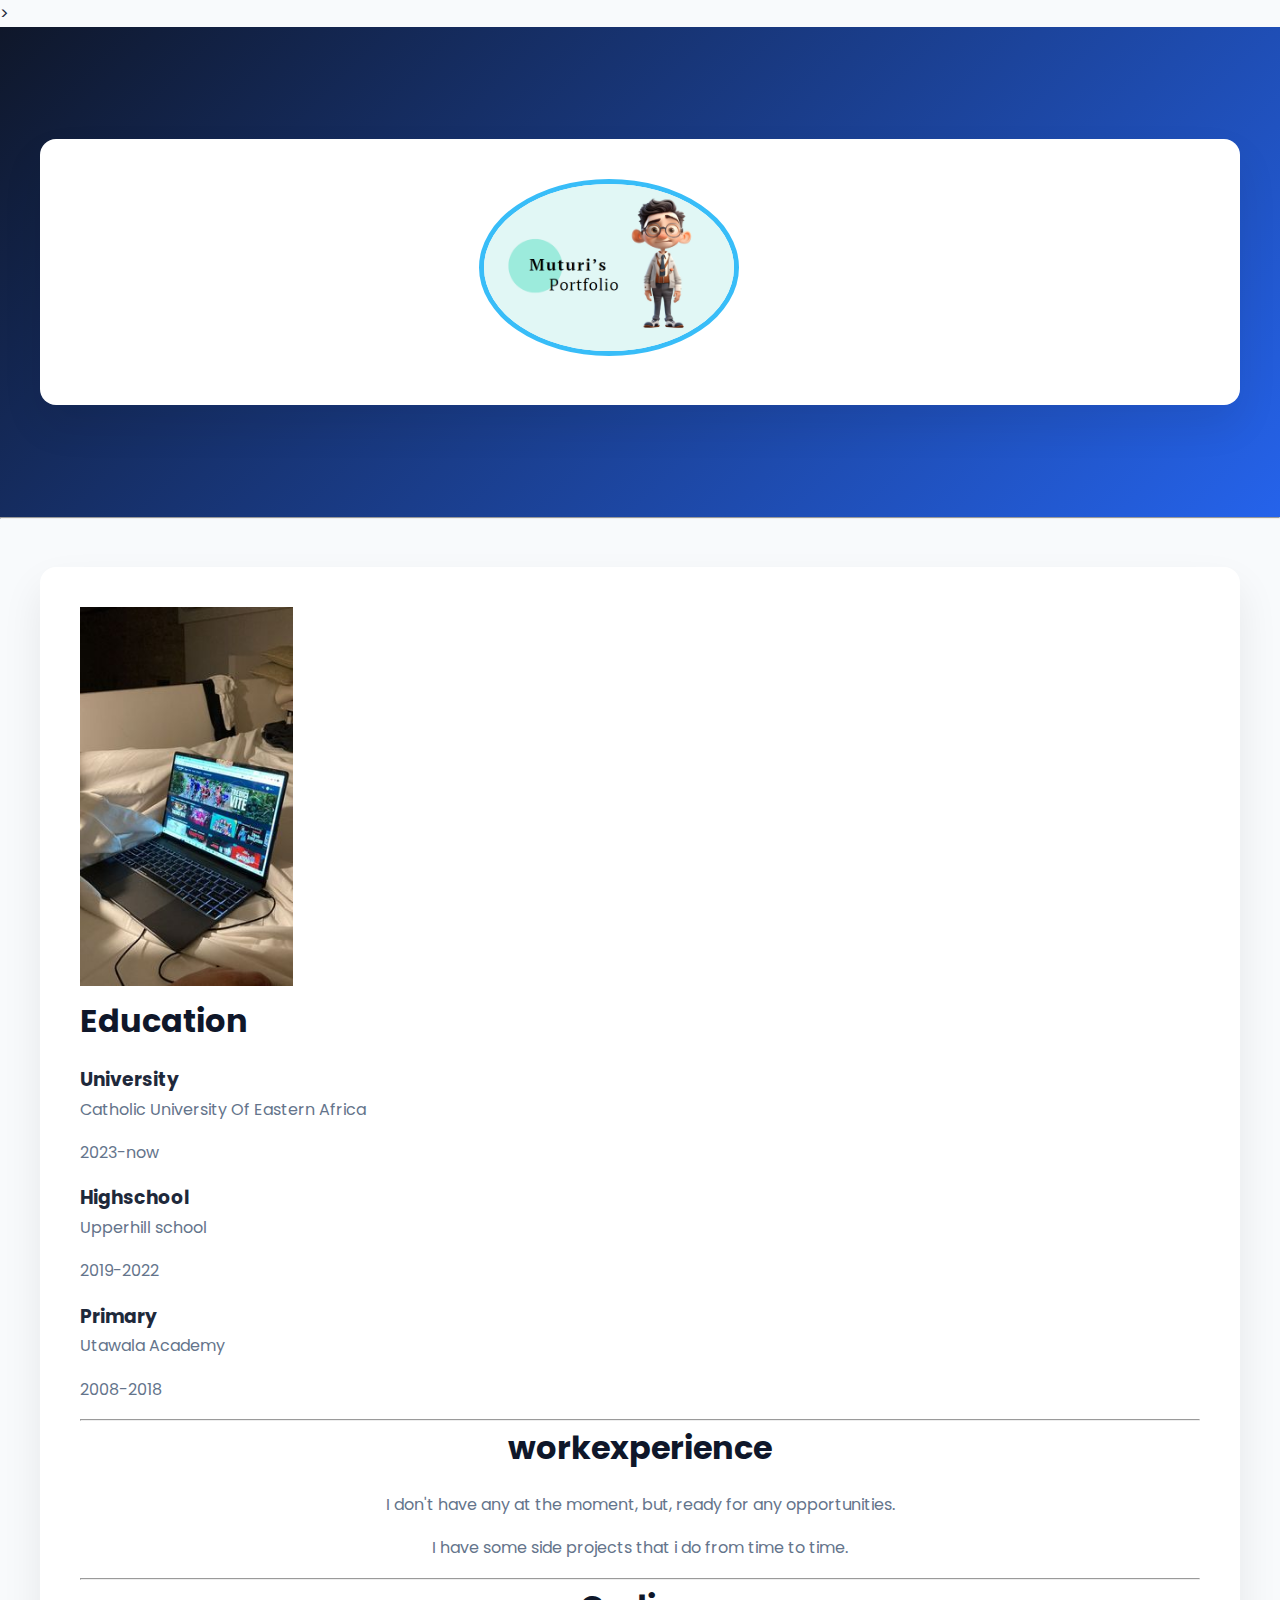
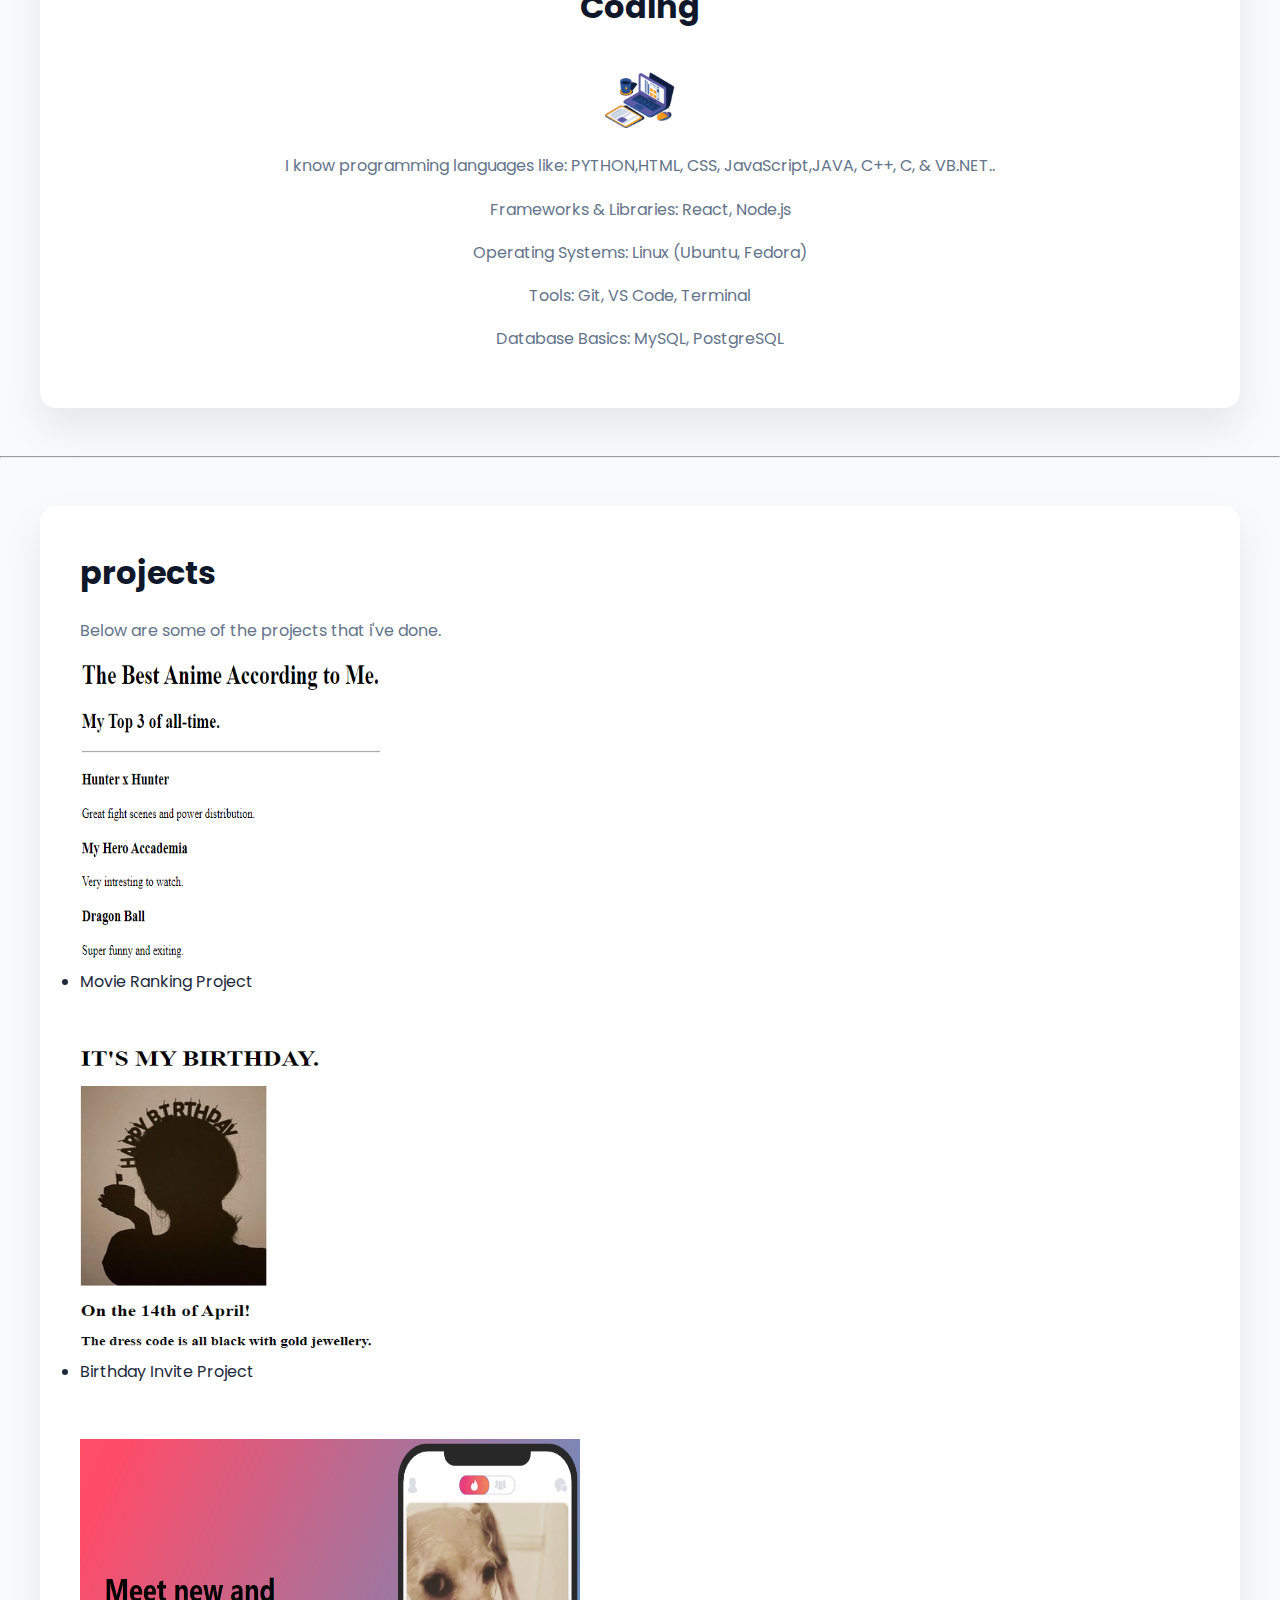
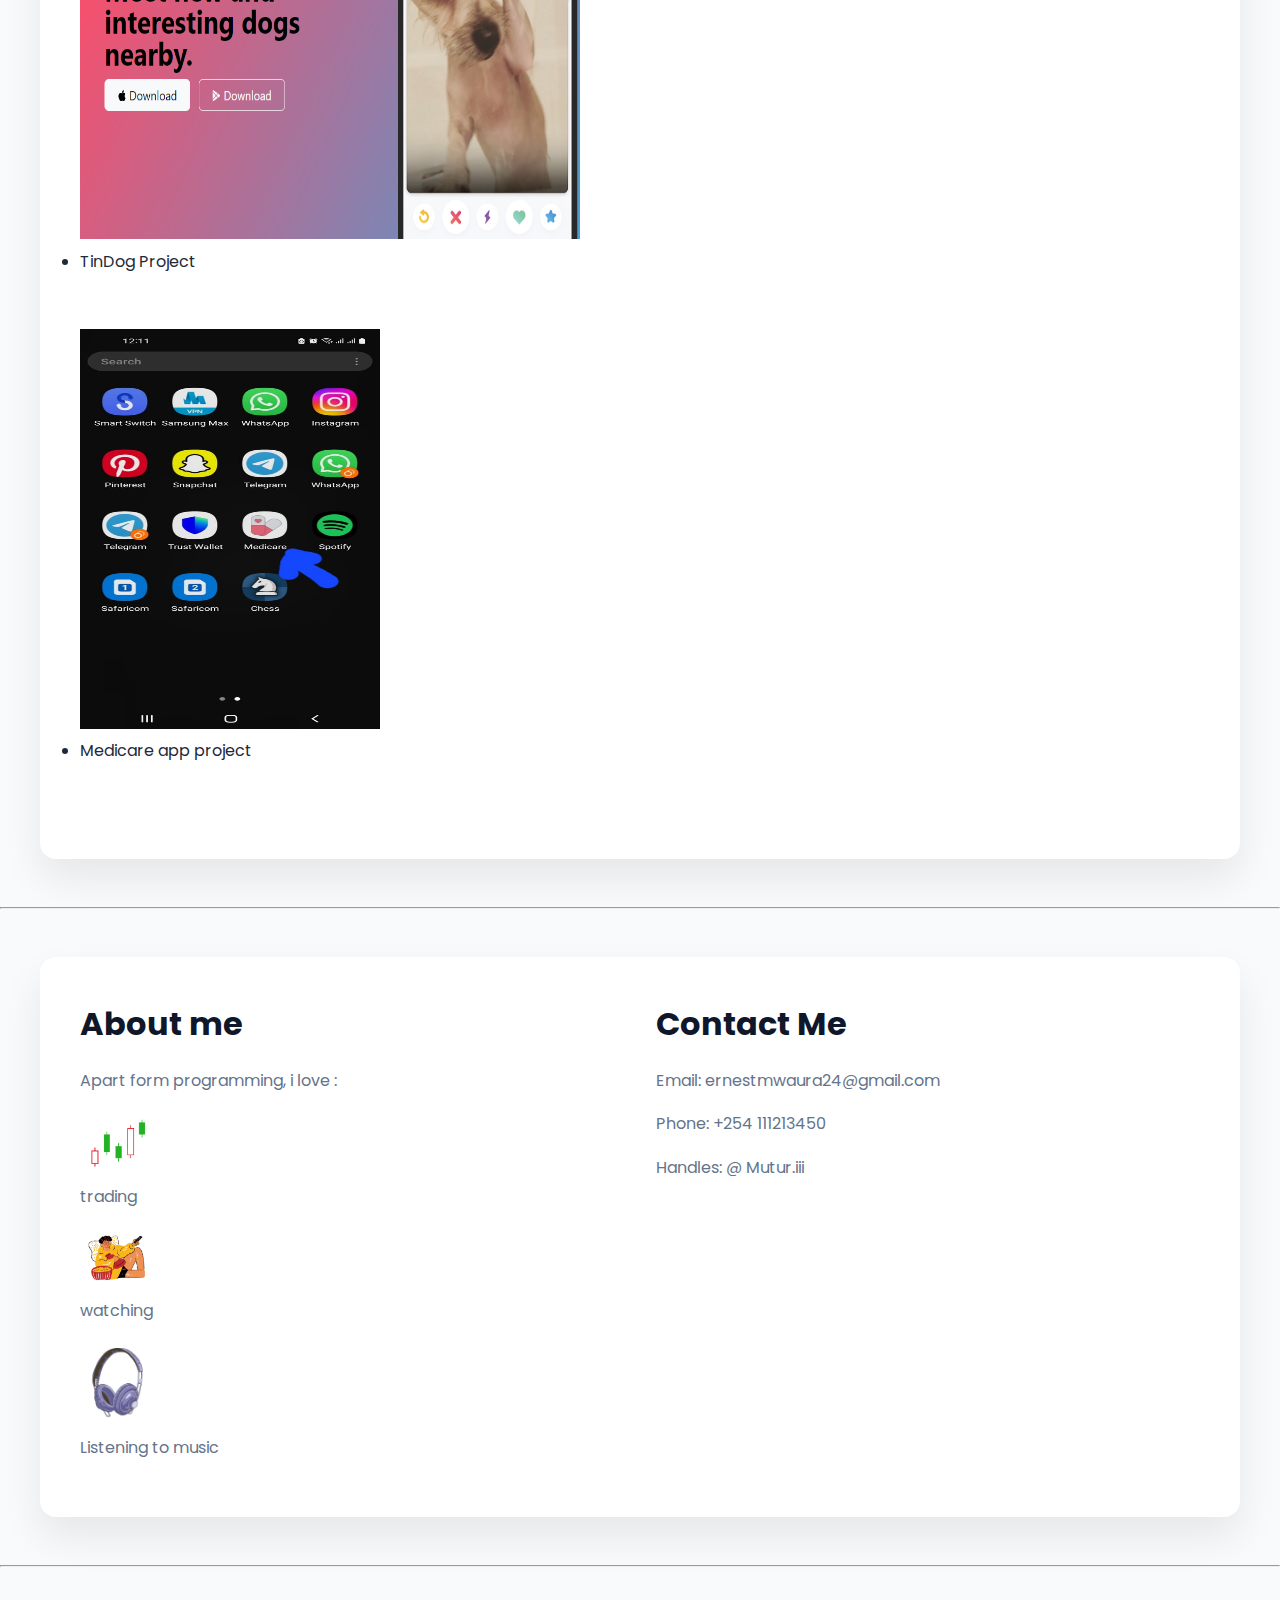
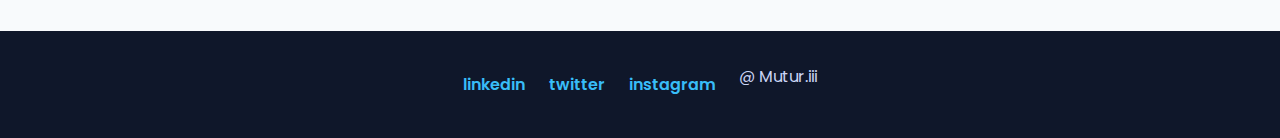
<file: index.html>
<!DOCTYPE html>
<html lang="en">
<head>
    <meta charset="UTF-8">
    <meta name="viewport" content="width=device-width, initial-scale=1.0">
    <title> Earnest's website 🙂</title>
    <link rel="icon" href="data:image/svg+xml;utf8,<svg xmlns='http://www.w3.org/2000/svg' width='16' height='16'
     fill='currentColor' viewBox='0 0 16 16'><path d='M8 16A8 8 0 1 1 8 0a8 8 0 0 1 0 16M1 8a7 7 0 0 0 7 7 3.5
     3.5 0 1 0 0-7 3.5 3.5 0 1 1 0-7 7 7 0 0 0-7 7'/></svg>">>
    <link rel="stylesheet" href="./styles.css">
</head>
<body>
    <section id="hero">
        <div class="container-1st my-5">
            <div class="row p-4 pb-0 pe-lg-0 pt-lg-5 align-items-center rounded-3 border shadow-lg">
              <div class="col-lg-7 p-3 p-lg-5 pt-lg-3">
                <h1 class="display-4  fw-bold lh-1 text-body-emphasis">I'm Earnest</h1>
                <p class="lead">A web & app developer.</p>
              </div>
              <div class="col-lg-4 offset-lg-1 p-0 overflow-hidden shadow-lg">
                  <img class="pt rounded-lg-3" src="./images/pt.png" alt="portfolio picture" width="">
              </div>
            </div>
          </div>
    </section>
    <hr>

    <section id="resume">
        <div class="container-2nd">
            <div class="Education ">

                <img src="./images/school 4.jpg" alt="school " height="379px" >

                <h2>Education</h2>


                 <h3>University</h3>
                 <p>Catholic University Of Eastern Africa</p>
                 <p>2023-now</p>



                 <h3>Highschool</h3>
                 <p>Upperhill school</p>
                 <p>2019-2022</p>



                 <h3>Primary</h3>
                 <p>Utawala Academy</p>
                 <p>2008-2018</p>



            </div>

            <hr>

            <div class="workexperience">
                <h2>workexperience</h2>
                <p>I don't have any at the moment, but, ready for any opportunities.</p>
                <p>I have some side projects that i do from time to time.</p>

            </div>

            <hr>

            <div class="skills">
                <h2>Coding</h2>
                <img src="./images/laptop.png" alt="laptop">
                <p>I know programming languages like: PYTHON,HTML, CSS, JavaScript,JAVA, C++, C, & VB.NET..</p>
	                  <p>Frameworks & Libraries: React, Node.js</p>
	                  <p>Operating Systems: Linux (Ubuntu, Fedora)</p>
	                  <p>Tools: Git, VS Code, Terminal</p>
                   	<p>Database Basics: MySQL, PostgreSQL</p>


            </div>

        </div>

    </section>
    <hr>

    <section id="Projects">
        <div class="container-3rd">
            <h2>projects</h2>
            <p>Below are some of the projects that i've done.</p>

                <img src="./images/Movie Ranking.png" alt="Movie Ranking" height="300" width="300">
                <li> Movie Ranking Project</li>
                <br>
                <br>
                <img src="./images/Birthday Invite.png" alt="Birthday Invite" height="300" width="300">
                <li> Birthday Invite Project</li>
                <br>
                <br>
                <img src="./images/TinDog.png" alt="TinDog" width="500px" height="400px">
                <li>TinDog Project</li>
                <br>
                <br>
                <img src="./images/medicare app.jpg" alt="medicare app" height="400" width="300">
                <li>Medicare app project</li>
                <br>
                <br>

        </div>

    </section>
    <hr>
    <section>
        <div class="container-4th">
            <div class="Aboutme">
                <h2>About me</h2>
                <p>Apart form programming, i love :</p>
                <img src="./images/trade.png" alt="trade">
                <p>trading</p>
                <img src="./images/watchng.png" alt="watchng">
                <p>watching</p>
                <img src="./images/headphones.png" alt="headphones">
                <p>Listening to music</p>

            </div>

            <div class="Contactme">
                <h2>Contact Me</h2>
                <p>Email: ernestmwaura24@gmail.com</p>
                <p>Phone: +254 111213450</p>
                <p>Handles: @ Mutur.iii</p>

            </div>

        </div>
    </section>
    <hr>

    <section id="footer">
        <div class="footer">
            <a href="https://ke.linkedin.com/">linkedin</a>
            <a href="https://twitter.com/">twitter</a>
            <a href="https://www.instagram.com/">instagram</a>

         <p class="handle"> @ Mutur.iii</p>

        </div>
    </section>
</body>
</html>
</file>
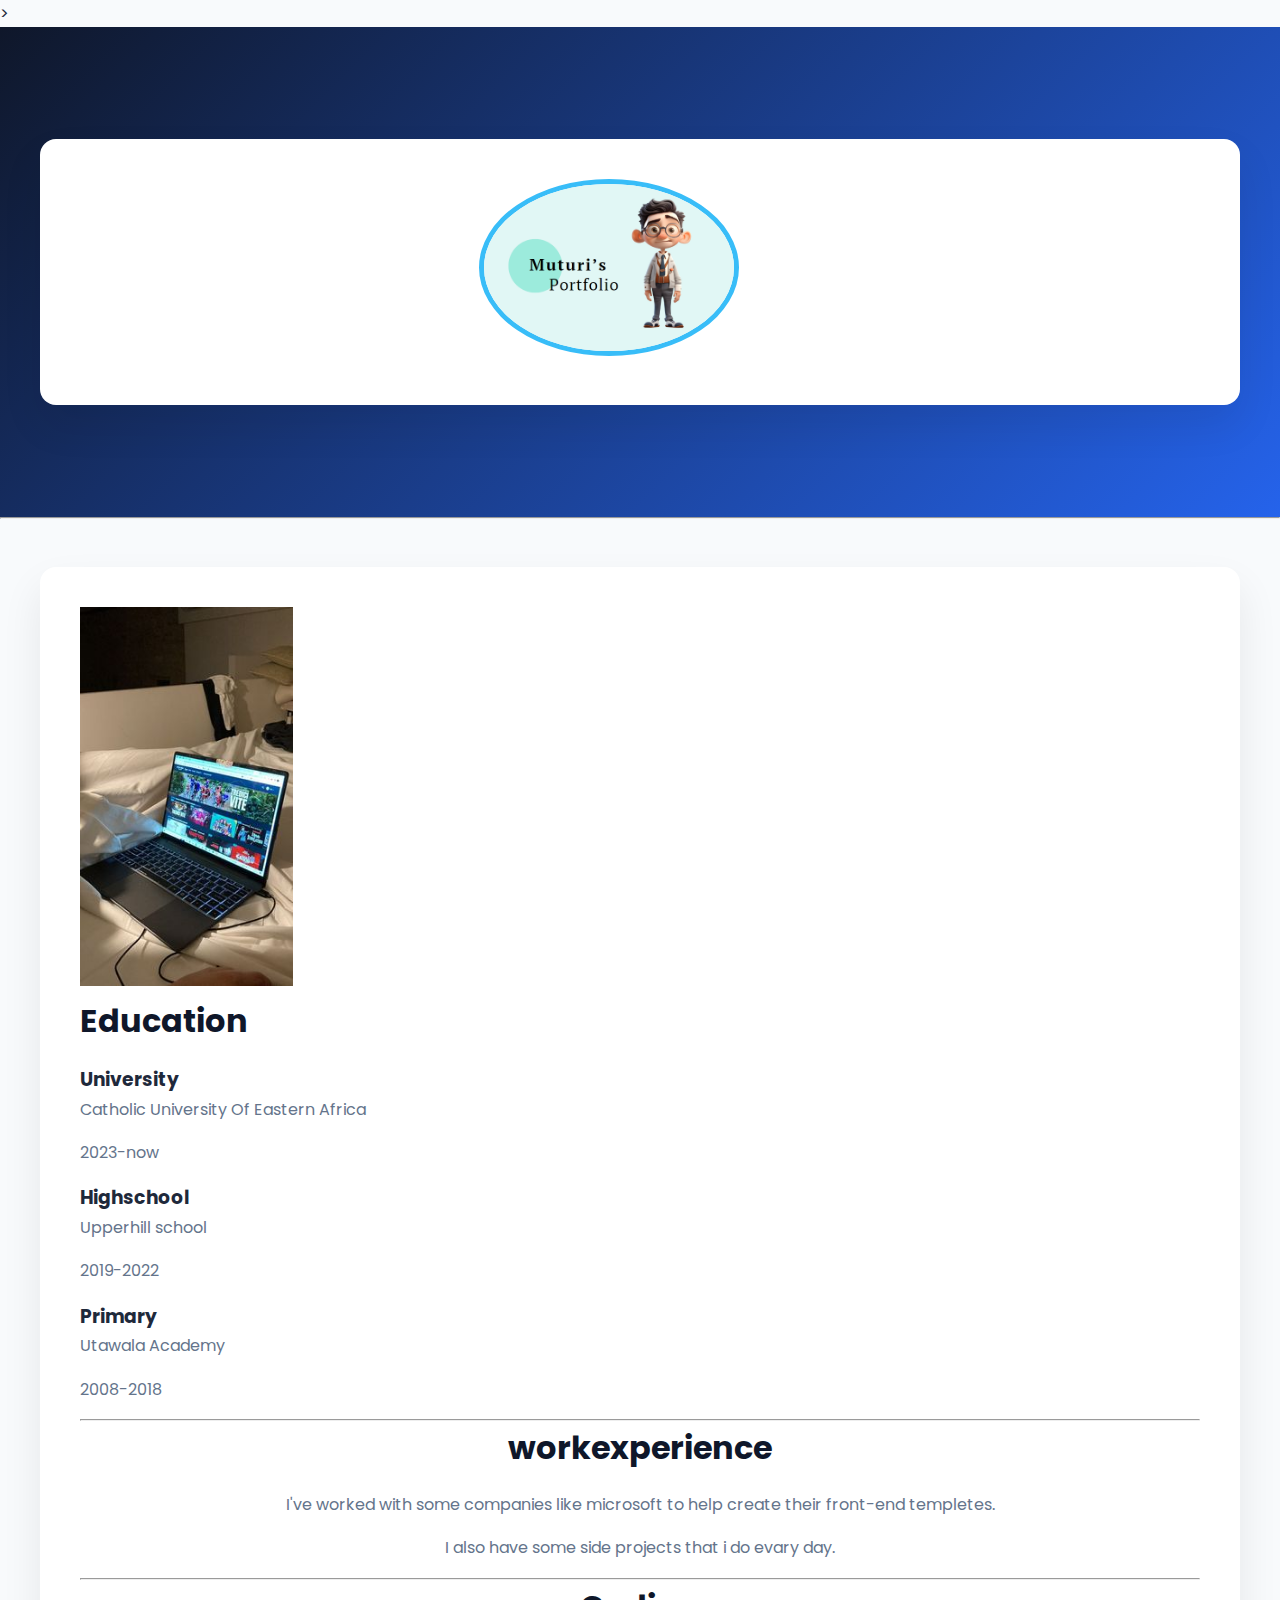
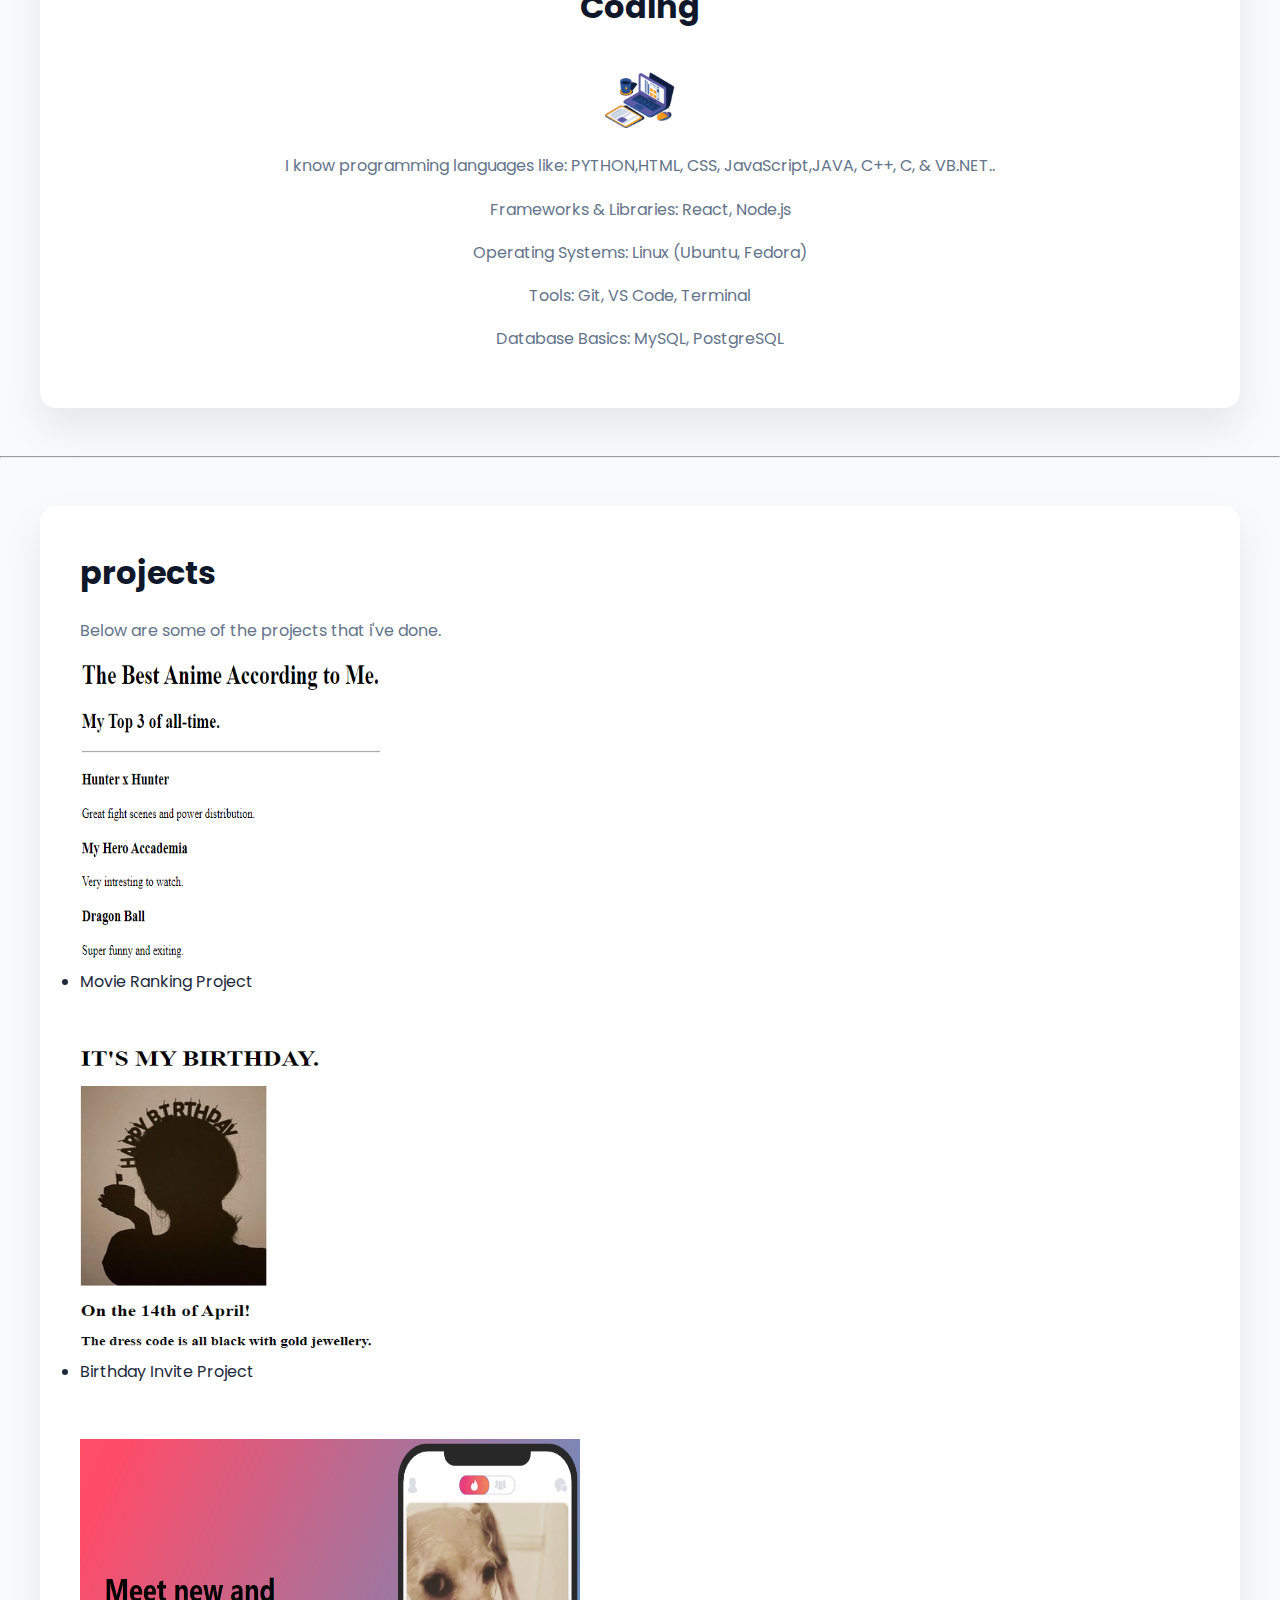
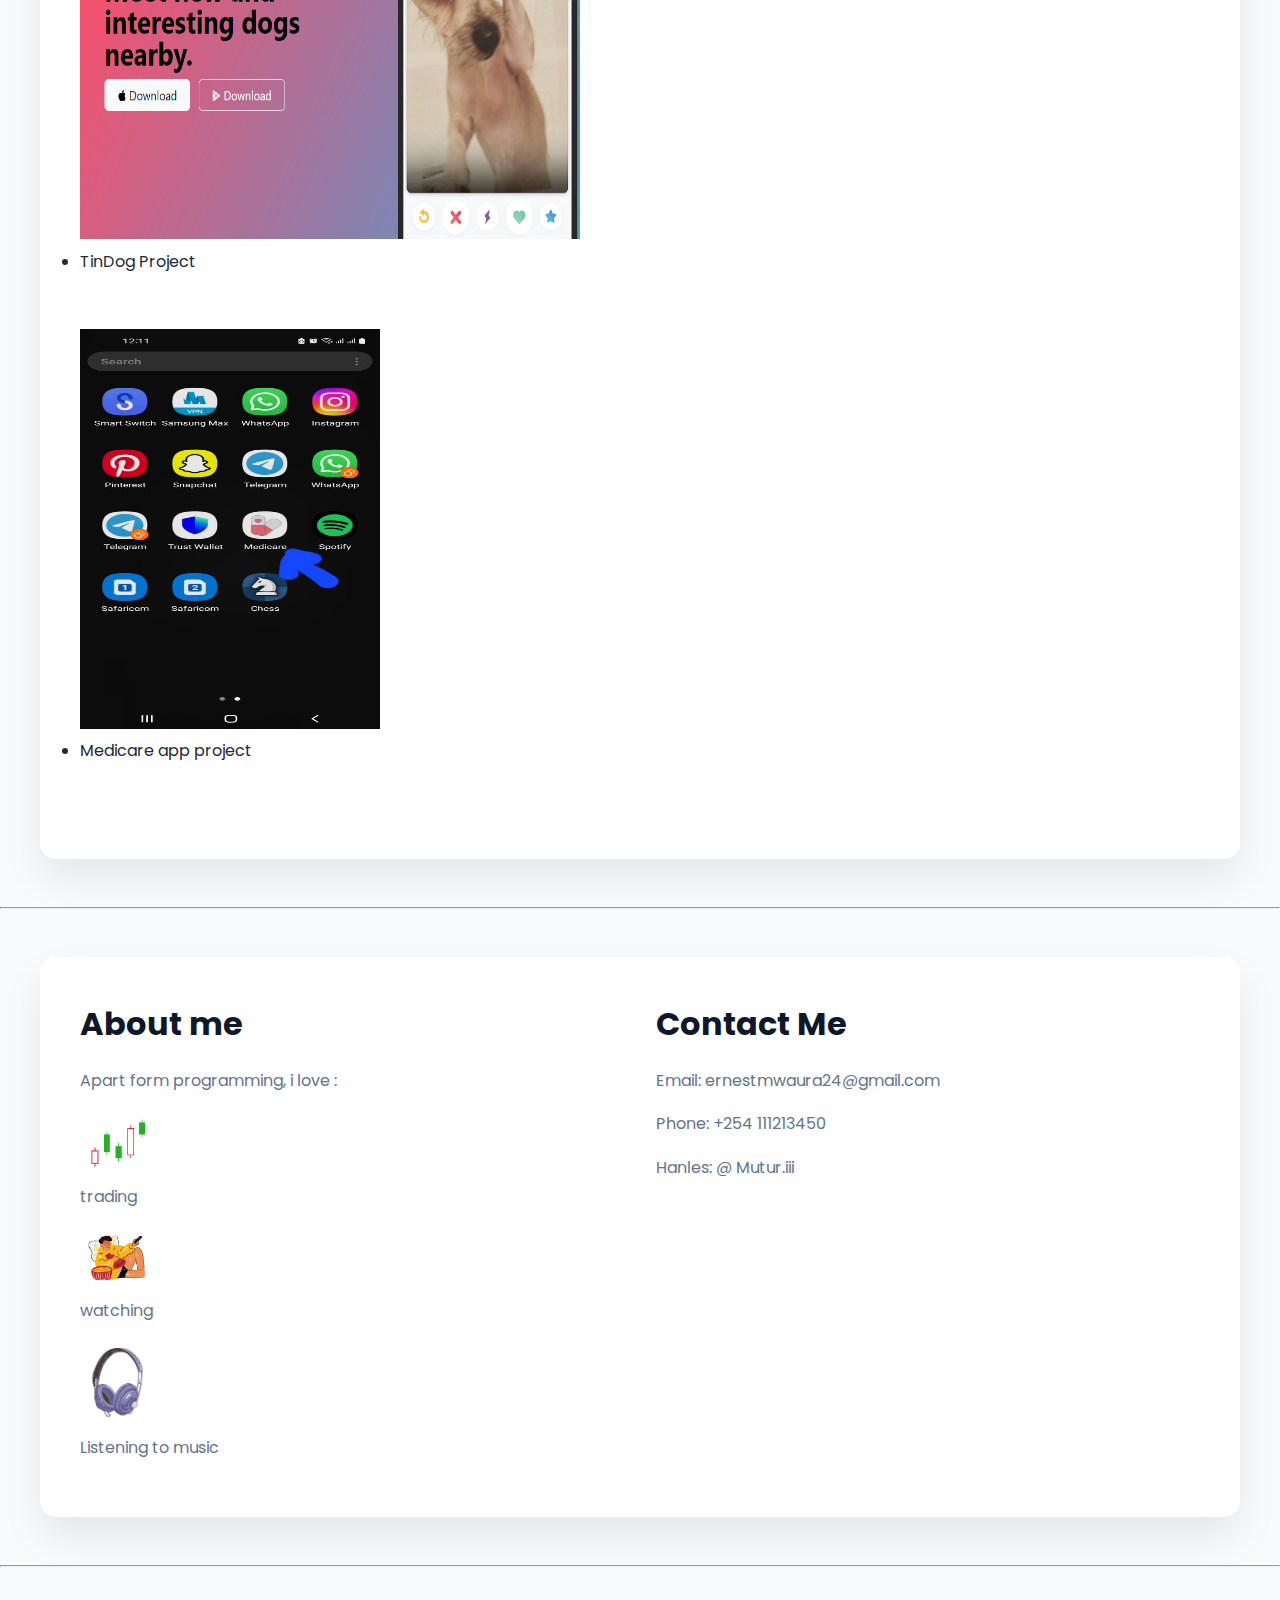
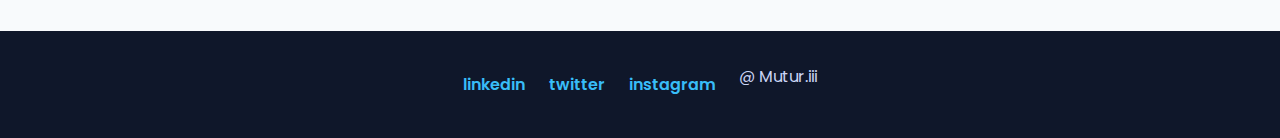
<file: personal website.html>
<!DOCTYPE html>
<html lang="en">
<head>
    <meta charset="UTF-8">
    <meta name="viewport" content="width=device-width, initial-scale=1.0">
    <title> Earnest's website 🙂</title>
    <link rel="icon" href="data:image/svg+xml;utf8,<svg xmlns='http://www.w3.org/2000/svg' width='16' height='16'
     fill='currentColor' viewBox='0 0 16 16'><path d='M8 16A8 8 0 1 1 8 0a8 8 0 0 1 0 16M1 8a7 7 0 0 0 7 7 3.5
     3.5 0 1 0 0-7 3.5 3.5 0 1 1 0-7 7 7 0 0 0-7 7'/></svg>">>
    <link rel="stylesheet" href="./styles.css">
</head>
<body>
    <section id="hero">
        <div class="container-1st my-5">
            <div class="row p-4 pb-0 pe-lg-0 pt-lg-5 align-items-center rounded-3 border shadow-lg">
              <div class="col-lg-7 p-3 p-lg-5 pt-lg-3">
                <h1 class="display-4  fw-bold lh-1 text-body-emphasis">I'm Earnest</h1>
                <p class="lead">A web & app developer.</p>
              </div>
              <div class="col-lg-4 offset-lg-1 p-0 overflow-hidden shadow-lg">
                  <img class="pt rounded-lg-3" src="./images/pt.png" alt="portfolio picture" width="">
              </div>
            </div>
          </div>
    </section>
    <hr>

    <section id="resume">
        <div class="container-2nd">
            <div class="Education ">

                <img src="./images/school 4.jpg" alt="school " height="379px" >

                <h2>Education</h2>


                 <h3>University</h3>
                 <p>Catholic University Of Eastern Africa</p>
                 <p>2023-now</p>



                 <h3>Highschool</h3>
                 <p>Upperhill school</p>
                 <p>2019-2022</p>



                 <h3>Primary</h3>
                 <p>Utawala Academy</p>
                 <p>2008-2018</p>



            </div>

            <hr>

            <div class="workexperience">
                <h2>workexperience</h2>
                <p>I've worked with some companies like microsoft to help create their front-end templetes.</p>
                <p>I also have some side projects that i do evary day.</p>

            </div>

            <hr>

            <div class="skills">
                <h2>Coding</h2>
                <img src="./images/laptop.png" alt="laptop">
                <p>I know programming languages like: PYTHON,HTML, CSS, JavaScript,JAVA, C++, C, & VB.NET..</p>
	                  <p>Frameworks & Libraries: React, Node.js</p>
	                  <p>Operating Systems: Linux (Ubuntu, Fedora)</p>
	                  <p>Tools: Git, VS Code, Terminal</p>
                   	<p>Database Basics: MySQL, PostgreSQL</p>


            </div>

        </div>

    </section>
    <hr>

    <section id="Projects">
        <div class="container-3rd">
            <h2>projects</h2>
            <p>Below are some of the projects that i've done.</p>

                <img src="./images/Movie Ranking.png" alt="Movie Ranking" height="300" width="300">
                <li> Movie Ranking Project</li>
                <br>
                <br>
                <img src="./images/Birthday Invite.png" alt="Birthday Invite" height="300" width="300">
                <li> Birthday Invite Project</li>
                <br>
                <br>
                <img src="./images/TinDog.png" alt="TinDog" width="500px" height="400px">
                <li>TinDog Project</li>
                <br>
                <br>
                <img src="./images/medicare app.jpg" alt="medicare app" height="400" width="300">
                <li>Medicare app project</li>
                <br>
                <br>

        </div>

    </section>
    <hr>
    <section>
        <div class="container-4th">
            <div class="Aboutme">
                <h2>About me</h2>
                <p>Apart form programming, i love :</p>
                <img src="./images/trade.png" alt="trade">
                <p>trading</p>
                <img src="./images/watchng.png" alt="watchng">
                <p>watching</p>
                <img src="./images/headphones.png" alt="headphones">
                <p>Listening to music</p>

            </div>

            <div class="Contactme">
                <h2>Contact Me</h2>
                <p>Email: ernestmwaura24@gmail.com</p>
                <p>Phone: +254 111213450</p>
                <p>Hanles: @ Mutur.iii</p>

            </div>

        </div>
    </section>
    <hr>

    <section id="footer">
        <div class="footer">
            <a href="https://ke.linkedin.com/">linkedin</a>
            <a href="https://twitter.com/">twitter</a>
            <a href="https://www.instagram.com/">instagram</a>

         <p class="handle"> @ Mutur.iii</p>

        </div>
    </section>
</body>
</html>
</file>
<file: styles.css>
/* =====================
   GLOBAL RESET & THEME
===================== */
@import url('https://fonts.googleapis.com/css2?family=Poppins:wght@300;400;600;700&display=swap');

:root {
  --primary: #0f172a;
  --secondary: #2563eb;
  --accent: #38bdf8;
  --bg: #f8fafc;
  --card: #ffffff;
  --text: #1e293b;
  --muted: #64748b;
}

* {
  margin: 0;
  padding: 0;
  box-sizing: border-box;
}

body {
  font-family: 'Poppins', sans-serif;
  background: var(--bg);
  color: var(--text);
  line-height: 1.7;
}

/* =====================
   TYPOGRAPHY
===================== */
h1, h2, h3 {
  font-weight: 700;
}

h1 {
  font-size: clamp(2.5rem, 5vw, 4rem);
}

h2 {
  font-size: 2rem;
  margin-bottom: 1rem;
  color: var(--primary);
}

p {
  color: var(--muted);
  margin-bottom: 1rem;
}

/* =====================
   LAYOUT CONTAINERS
===================== */
.container-1st,
.container-2nd,
.container-3rd,
.container-4th {
  max-width: 1200px;
  margin: 3rem auto;
  padding: 2.5rem;
  border-radius: 16px;
  background: var(--card);
  box-shadow: 0 20px 40px rgba(0,0,0,0.08);
}

/* =====================
   HERO SECTION
===================== */
#hero {
  background: linear-gradient(135deg, var(--primary), var(--secondary));
  color: white;
  padding: 4rem 1rem;
}

#hero h1,
#hero p {
  color: white;
}

#hero .row {
  display: flex;
  flex-wrap: wrap;
  gap: 2rem;
  align-items: center;
}

#hero img {
  border-radius: 50%;
  max-width: 260px;
  border: 5px solid var(--accent);
}

/* =====================
   EDUCATION
===================== */
.education-content {
  display: grid;
  grid-template-columns: 1fr;
  gap: 2rem;
}

.education-image img {
  border-radius: 14px;
  object-fit: cover;
}

.education-item {
  padding: 1rem 0;
  border-left: 4px solid var(--secondary);
  padding-left: 1rem;
}

.education-item h3 {
  color: var(--primary);
}

/* =====================
   WORK EXPERIENCE
===================== */
.workexperience {
  text-align: center;
}

/* =====================
   SKILLS
===================== */
.skills {
  text-align: center;
}

.skills img {
  width: 80px;
  margin: 1rem 0;
}

/* =====================
   PROJECTS
===================== */
.projects-grid {
  display: grid;
  grid-template-columns: repeat(auto-fit, minmax(260px, 1fr));
  gap: 2rem;
  margin-top: 2rem;
}

.project-item {
  background: var(--card);
  border-radius: 16px;
  overflow: hidden;
  transition: transform 0.3s ease, box-shadow 0.3s ease;
  box-shadow: 0 10px 25px rgba(0,0,0,0.08);
}

.project-item:hover {
  transform: translateY(-8px);
  box-shadow: 0 25px 50px rgba(0,0,0,0.15);
}

.project-item img {
  width: 100%;
  height: 220px;
  object-fit: cover;
}

.project-item p {
  padding: 1rem;
  font-weight: 600;
  color: var(--primary);
}

/* =====================
   ABOUT & CONTACT
===================== */
.container-4th {
  display: grid;
  grid-template-columns: repeat(auto-fit, minmax(280px, 1fr));
  gap: 2rem;
}

.Aboutme img {
  width: 60px;
  margin: 0.5rem;
}

/* =====================
   FOOTER
===================== */
#footer {
  background: var(--primary);
  padding: 2rem 1rem;
  margin-top: 4rem;
}

.footer {
  max-width: 1200px;
  margin: auto;
  display: flex;
  flex-wrap: wrap;
  gap: 1.5rem;
  justify-content: center;
  align-items: center;
}

.footer a {
  color: var(--accent);
  text-decoration: none;
  font-weight: 600;
}

.footer a:hover {
  text-decoration: underline;
}

.footer p {
  color: #cbd5f5;
}
</file>
